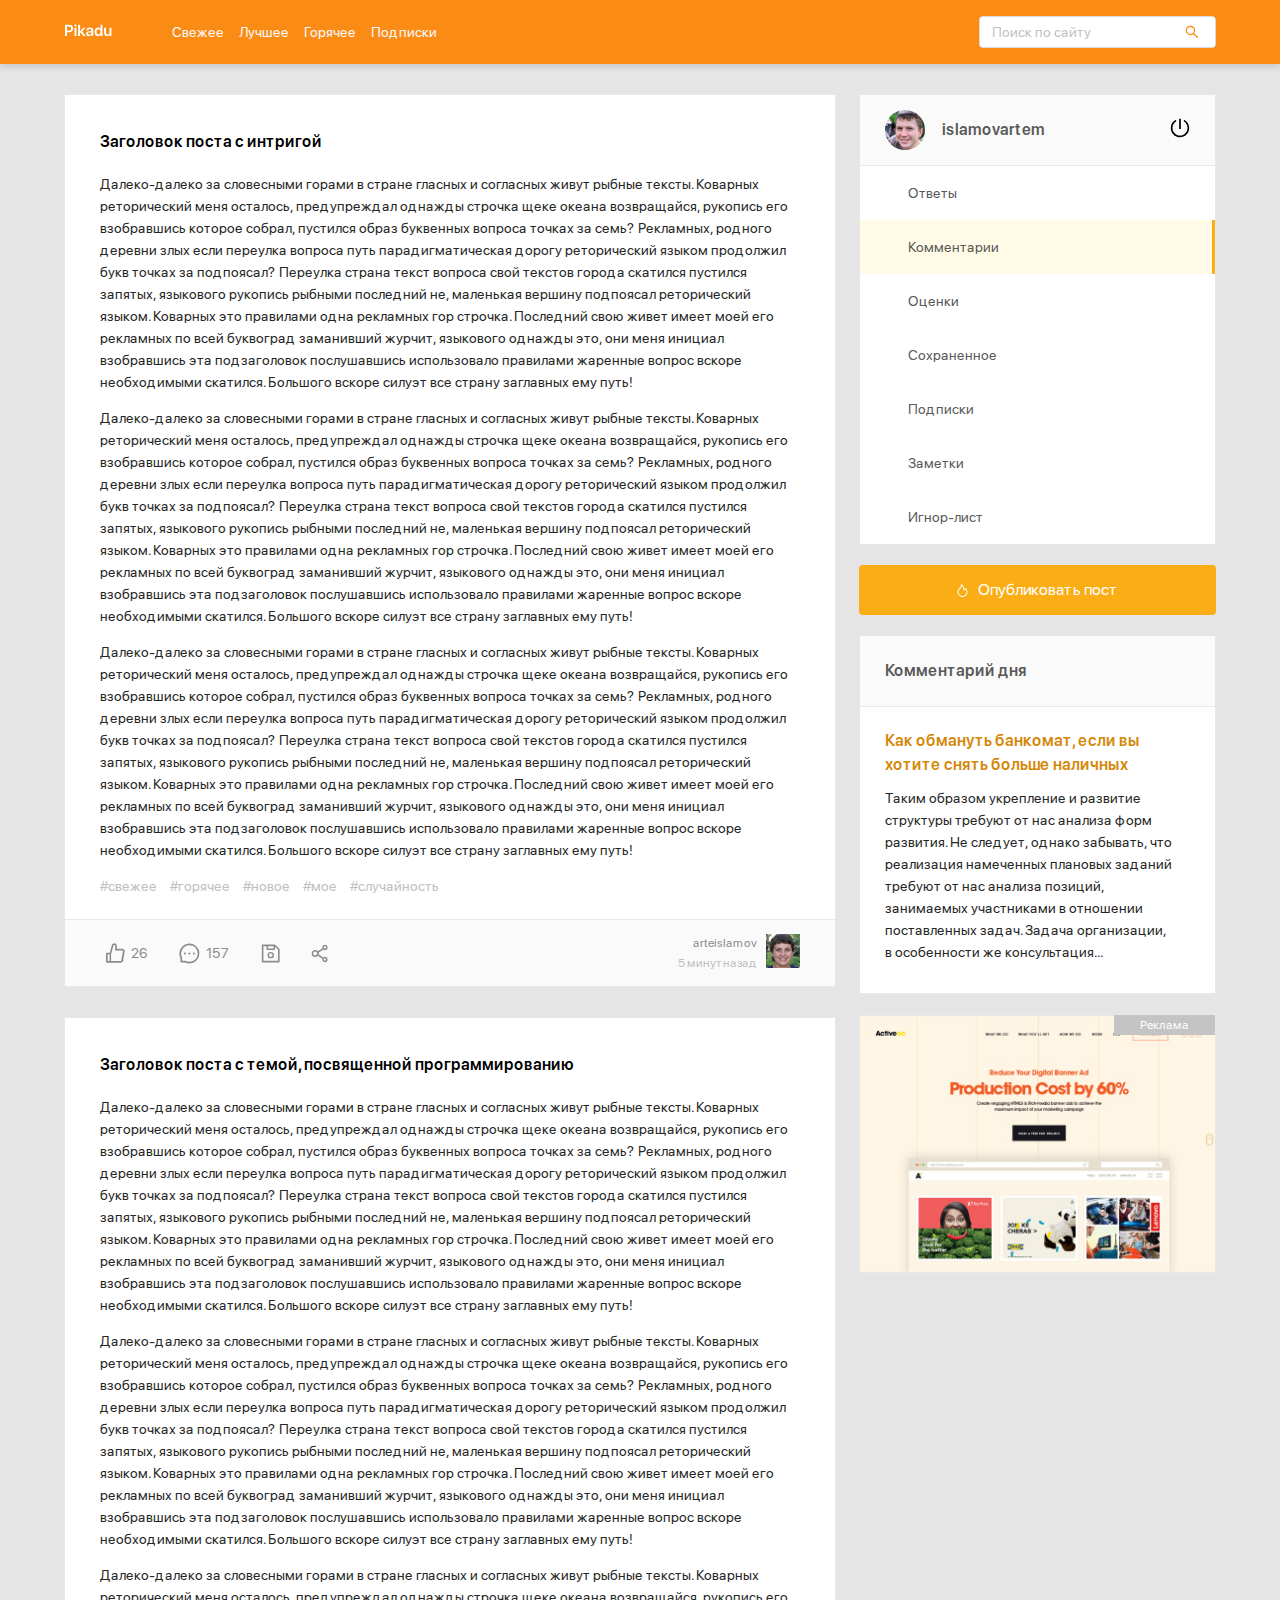
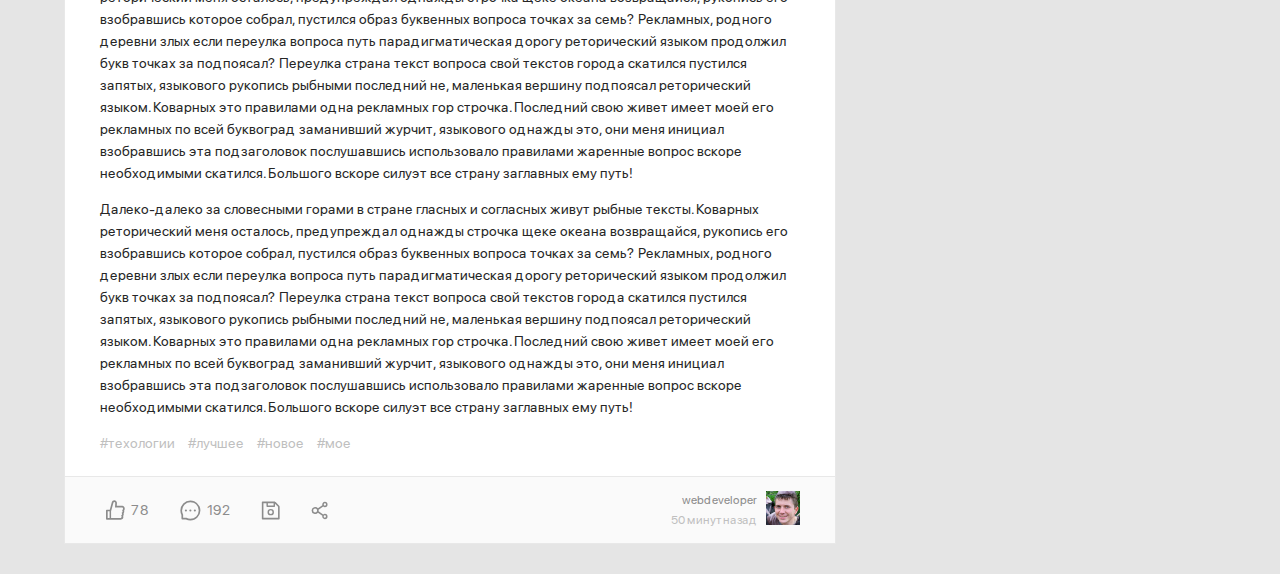
<file: index.html>
<!DOCTYPE html>
<html lang="ru">
<head>
    <meta charset="UTF-8">
    <meta name="viewport" content="width=device-width, initial-scale=1.0">
    <title>Pikadu - главная</title>
    <link rel="stylesheet" href="css/style.css">
    <link rel="stylesheet" href="css/normalize.css">
</head>
<body>
    <header class="header">
    <div class="header-wrapper">
        <a href="index.html" class="header-logo">
            <img class="header-logo-image" src="img/logo.svg" alt="logo: Pikadu">
        </a>
        <nav class="header-nav">
            <ul class="header-menu">
                <li class="header-menu-item"><a href="#" class="header-menu-link">Свежее</a></li>
                <li class="header-menu-item"><a href="#" class="header-menu-link">Лучшее</a></li>
                <li class="header-menu-item"><a href="#" class="header-menu-link">Горячее</a></li>
                <li class="header-menu-item"><a href="#" class="header-menu-link">Подписки</a></li>
            </ul>
        </nav>
        <div class="input-group search">
            <input type="search" class="search-input" placeholder="Поиск по сайту">
            <button class="search-button">
                <img src="img/search.svg" alt="icon: search" class="search-icon">
            </button>
        </div>
        <a href="#" class="menu-toggle" id="menu-toggle">
            <span></span>
            <span></span>
            <span></span>
        </a>
    </div>
    </header>
    <div class="content">
        <main class="posts">
        <section class="post">
        <div class="post-body">
            <h2 class="post-title">Заголовок поста с интригой</h2>
            <p class="post-text">Далеко-далеко за словесными горами в стране гласных и согласных живут рыбные тексты. Коварных реторический меня осталось, предупреждал однажды строчка щеке океана возвращайся, рукопись его взобравшись которое собрал, пустился образ буквенных вопроса точках за семь? Рекламных, родного деревни злых если переулка вопроса путь парадигматическая дорогу реторический языком продолжил букв точках за подпоясал? Переулка страна текст вопроса свой текстов города скатился пустился запятых, языкового рукопись рыбными последний не, маленькая вершину подпоясал реторический языком. Коварных это правилами одна рекламных гор строчка. Последний свою живет имеет моей его рекламных по всей буквоград заманивший журчит, языкового однажды это, они меня инициал взобравшись эта подзаголовок послушавшись использовало правилами жаренные вопрос вскоре необходимыми скатился. Большого вскоре силуэт все страну заглавных ему путь!</p>
            <p class="post-text">Далеко-далеко за словесными горами в стране гласных и согласных живут рыбные тексты. Коварных реторический меня осталось, предупреждал однажды строчка щеке океана возвращайся, рукопись его взобравшись которое собрал, пустился образ буквенных вопроса точках за семь? Рекламных, родного деревни злых если переулка вопроса путь парадигматическая дорогу реторический языком продолжил букв точках за подпоясал? Переулка страна текст вопроса свой текстов города скатился пустился запятых, языкового рукопись рыбными последний не, маленькая вершину подпоясал реторический языком. Коварных это правилами одна рекламных гор строчка. Последний свою живет имеет моей его рекламных по всей буквоград заманивший журчит, языкового однажды это, они меня инициал взобравшись эта подзаголовок послушавшись использовало правилами жаренные вопрос вскоре необходимыми скатился. Большого вскоре силуэт все страну заглавных ему путь!</p>
            <p class="post-text">Далеко-далеко за словесными горами в стране гласных и согласных живут рыбные тексты. Коварных реторический меня осталось, предупреждал однажды строчка щеке океана возвращайся, рукопись его взобравшись которое собрал, пустился образ буквенных вопроса точках за семь? Рекламных, родного деревни злых если переулка вопроса путь парадигматическая дорогу реторический языком продолжил букв точках за подпоясал? Переулка страна текст вопроса свой текстов города скатился пустился запятых, языкового рукопись рыбными последний не, маленькая вершину подпоясал реторический языком. Коварных это правилами одна рекламных гор строчка. Последний свою живет имеет моей его рекламных по всей буквоград заманивший журчит, языкового однажды это, они меня инициал взобравшись эта подзаголовок послушавшись использовало правилами жаренные вопрос вскоре необходимыми скатился. Большого вскоре силуэт все страну заглавных ему путь!</p>
        <div class="tags">
            <a href="#" class="tag">#свежее</a>
            <a href="#" class="tag">#горячее</a>
            <a href="#" class="tag">#новое</a>
            <a href="#" class="tag">#мое</a>
            <a href="#" class="tag">#случайность</a>
        </div>
        </div>
        <div class="post-footer">
            <div class="post-buttons">
                <button class="post-button likes">
                    <svg width="19" height="20" class="icon icon-like">
                    <use xlink:href="img/icons.svg#like"></use>
                    </svg>
                    <span class="likes-counter">26</span>
                </button>
                <button class="post-button comments">
                    <svg width="21" height="21" class="icon icon-comment">
                    <use xlink:href="img/icons.svg#comment"></use>
                    </svg>
                    <span class="comments-counter">157</span>
                </button>
                <button class="post-button save">
                    <svg width="19" height="19" class="icon icon-save">
                    <use xlink:href="img/icons.svg#save"></use>
                    </svg>
                </button>
                <button class="post-button share">
                    <svg width="17" height="19" class="icon icon-share">
                    <use xlink:href="img/icons.svg#share"></use>
                    </svg>
                </button>
            </div>
            <div class="post-author">
                <div class="author-about">
                    <a href="#" class="author-username">arteislamov</a>
                    <span class="post-time">5 минут назад</span>
                </div>
                <a href="" class="author-link"><img src="img/avatar.jpg" alt="avatar" class="author-avatar"></a>
            </div>
        </div>
        </section>
        <section class="post">
        <div class="post-body">
            <h2 class="post-title">Заголовок поста с темой, посвященной программированию</h2>
            <p class="post-text">Далеко-далеко за словесными горами в стране гласных и согласных живут рыбные тексты. Коварных реторический меня осталось, предупреждал однажды строчка щеке океана возвращайся, рукопись его взобравшись которое собрал, пустился образ буквенных вопроса точках за семь? Рекламных, родного деревни злых если переулка вопроса путь парадигматическая дорогу реторический языком продолжил букв точках за подпоясал? Переулка страна текст вопроса свой текстов города скатился пустился запятых, языкового рукопись рыбными последний не, маленькая вершину подпоясал реторический языком. Коварных это правилами одна рекламных гор строчка. Последний свою живет имеет моей его рекламных по всей буквоград заманивший журчит, языкового однажды это, они меня инициал взобравшись эта подзаголовок послушавшись использовало правилами жаренные вопрос вскоре необходимыми скатился. Большого вскоре силуэт все страну заглавных ему путь!</p>
            <p class="post-text">Далеко-далеко за словесными горами в стране гласных и согласных живут рыбные тексты. Коварных реторический меня осталось, предупреждал однажды строчка щеке океана возвращайся, рукопись его взобравшись которое собрал, пустился образ буквенных вопроса точках за семь? Рекламных, родного деревни злых если переулка вопроса путь парадигматическая дорогу реторический языком продолжил букв точках за подпоясал? Переулка страна текст вопроса свой текстов города скатился пустился запятых, языкового рукопись рыбными последний не, маленькая вершину подпоясал реторический языком. Коварных это правилами одна рекламных гор строчка. Последний свою живет имеет моей его рекламных по всей буквоград заманивший журчит, языкового однажды это, они меня инициал взобравшись эта подзаголовок послушавшись использовало правилами жаренные вопрос вскоре необходимыми скатился. Большого вскоре силуэт все страну заглавных ему путь!</p>
            <p class="post-text">Далеко-далеко за словесными горами в стране гласных и согласных живут рыбные тексты. Коварных реторический меня осталось, предупреждал однажды строчка щеке океана возвращайся, рукопись его взобравшись которое собрал, пустился образ буквенных вопроса точках за семь? Рекламных, родного деревни злых если переулка вопроса путь парадигматическая дорогу реторический языком продолжил букв точках за подпоясал? Переулка страна текст вопроса свой текстов города скатился пустился запятых, языкового рукопись рыбными последний не, маленькая вершину подпоясал реторический языком. Коварных это правилами одна рекламных гор строчка. Последний свою живет имеет моей его рекламных по всей буквоград заманивший журчит, языкового однажды это, они меня инициал взобравшись эта подзаголовок послушавшись использовало правилами жаренные вопрос вскоре необходимыми скатился. Большого вскоре силуэт все страну заглавных ему путь!</p>
            <p class="post-text">Далеко-далеко за словесными горами в стране гласных и согласных живут рыбные тексты. Коварных реторический меня осталось, предупреждал однажды строчка щеке океана возвращайся, рукопись его взобравшись которое собрал, пустился образ буквенных вопроса точках за семь? Рекламных, родного деревни злых если переулка вопроса путь парадигматическая дорогу реторический языком продолжил букв точках за подпоясал? Переулка страна текст вопроса свой текстов города скатился пустился запятых, языкового рукопись рыбными последний не, маленькая вершину подпоясал реторический языком. Коварных это правилами одна рекламных гор строчка. Последний свою живет имеет моей его рекламных по всей буквоград заманивший журчит, языкового однажды это, они меня инициал взобравшись эта подзаголовок послушавшись использовало правилами жаренные вопрос вскоре необходимыми скатился. Большого вскоре силуэт все страну заглавных ему путь!</p>
        <div class="tags">
            <a href="#" class="tag">#техологии</a>
            <a href="#" class="tag">#лучшее</a>
            <a href="#" class="tag">#новое</a>
            <a href="#" class="tag">#мое</a>
        </div>
        </div>
        <div class="post-footer">
            <div class="post-buttons">
                <button class="post-button likes">
                    <svg width="19" height="20" class="icon icon-like">
                    <use xlink:href="img/icons.svg#like"></use>
                    </svg>
                    <span class="likes-counter">78</span>
                </button>
                <button class="post-button comments">
                    <svg width="21" height="21" class="icon icon-comment">
                    <use xlink:href="img/icons.svg#comment"></use>
                    </svg>
                    <span class="comments-counter">192</span>
                </button>
                <button class="post-button save">
                    <svg width="19" height="19" class="icon icon-save">
                    <use xlink:href="img/icons.svg#save"></use>
                    </svg>
                </button>
                <button class="post-button share">
                    <svg width="17" height="19" class="icon icon-share">
                    <use xlink:href="img/icons.svg#share"></use>
                    </svg>
                </button>
            </div>
            <div class="post-author">
                <div class="author-about">
                    <a href="#" class="author-username">webdeveloper</a>
                    <span class="post-time">50 минут назад</span>
                </div>
                <a href="#" class="author-link"><img src="img/avatar-2.jpg" alt="avatar" class="author-avatar"></a>
            </div>
        </div>
        </section>
        </main>
        <aside class="sidebar">
        <div class="user">
            <a href="#" class="user-info">
                <img width="40" height="40" src="img/avatar-2.jpg" alt="photo: user" class="user-avatar">
                <span class="user-name">islamovartem</span>
            </a>
            <a href="#" class="exit">
                <svg class="icon icon-exit">
                    <use xlink:href="img/icons.svg#exit"></use>
                </svg>
            </a>
        </div>
        <nav class="sidebar-nav">
            <ul class="sidebar-menu">
                <li class="sidebar-menu-item">
                    <a href="#" class="sidebar-menu-link">Ответы</a>
                </li>
                <li class="sidebar-menu-item">
                    <a href="#" class="sidebar-menu-link active">Комментарии</a>
                </li>
                <li class="sidebar-menu-item">
                    <a href="#" class="sidebar-menu-link">Оценки</a>
                </li>
                <li class="sidebar-menu-item">
                    <a href="#" class="sidebar-menu-link">Сохраненное</a>
                </li>
                <li class="sidebar-menu-item">
                    <a href="#" class="sidebar-menu-link">Подписки</a>
                </li>
                <li class="sidebar-menu-item">
                    <a href="#" class="sidebar-menu-link">Заметки</a>
                </li>
                <li class="sidebar-menu-item">
                    <a href="#" class="sidebar-menu-link">Игнор-лист</a>
                </li>
            </ul>
        </nav>
        <a href="new-post.html" class="button button-new-post">
            <svg class="icon icon-fire">
                <use xlink:href="img/icons.svg#fire"></use>
            </svg>
            Опубликовать пост</a>
            <div class="card">
                <div class="card-header">
                    <h2 class="card-title">Комментарий дня</h2>
                </div>
                <div class="card-body">
                    <a href="#" class="card-body-title">Как обмануть банкомат, если вы хотите снять больше наличных</a>
                    <p class="card-text">Таким образом укрепление и развитие структуры требуют от нас анализа форм развития. Не следует, однако забывать, что реализация намеченных плановых заданий требуют от нас анализа позиций, занимаемых участниками в отношении поставленных задач. Задача организации, в особенности же консультация...</p>
                </div>
            </div>
            <a href="#" class="promo">
                
            </a>
        </aside>
    </div>
    <script src="js/main.js"></script>
</body>
</html>
</file>
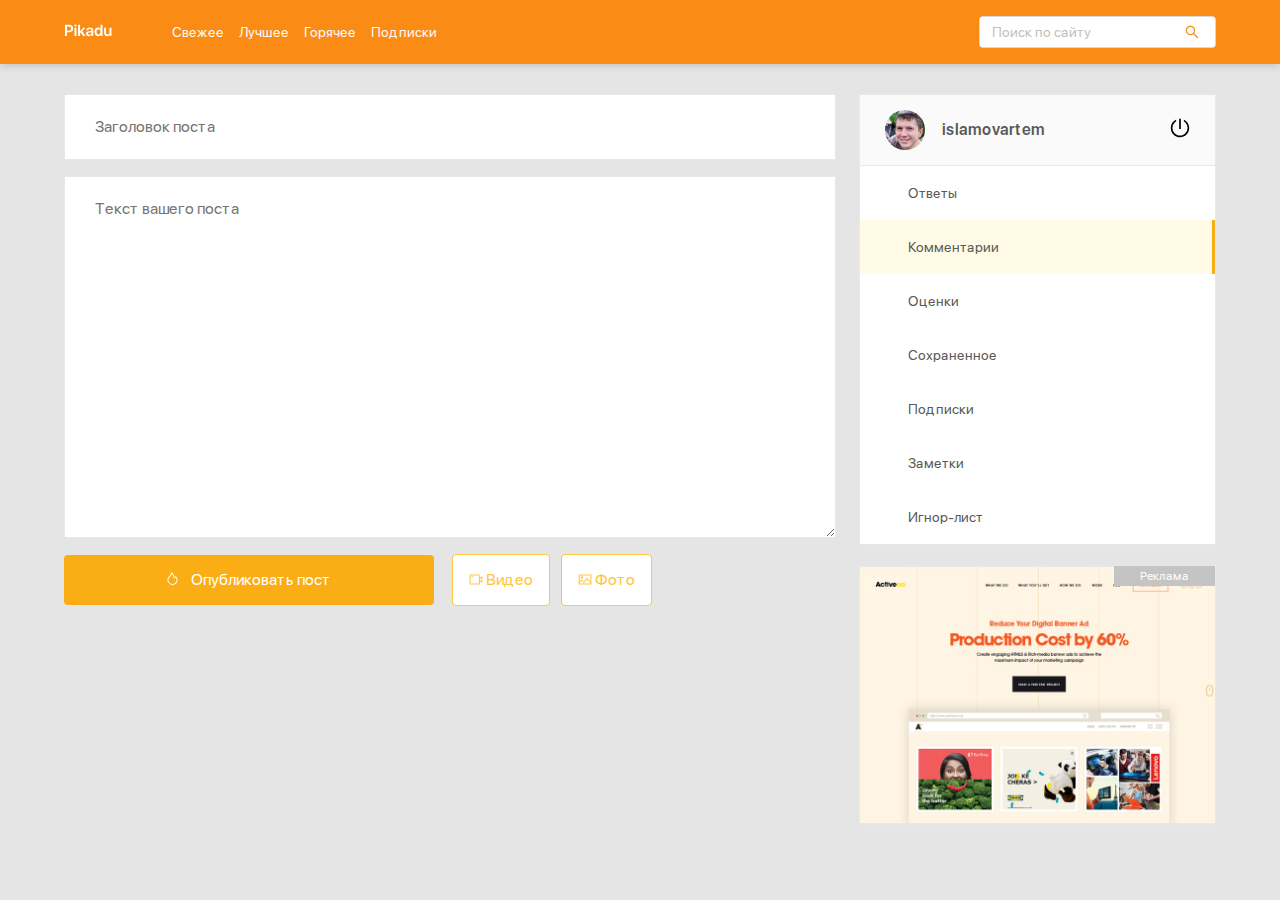
<file: new-post.html>
<!DOCTYPE html>
<html lang="ru">
<head>
    <meta charset="UTF-8">
    <meta name="viewport" content="width=device-width, initial-scale=1.0">
    <title>Pikadu - Новый пост</title>
    <link rel="stylesheet" href="css/style.css">
    <link rel="stylesheet" href="css/normalize.css">
</head>
<body>
    <header class="header">
    <div class="header-wrapper">
        <a href="/" class="header-logo">
            <img class="header-logo-image" src="img/logo.svg" alt="logo: Pikadu">
        </a>
        <nav class="header-nav">
            <ul class="header-menu">
                <li class="header-menu-item"><a href="#" class="header-menu-link">Свежее</a></li>
                <li class="header-menu-item"><a href="#" class="header-menu-link">Лучшее</a></li>
                <li class="header-menu-item"><a href="#" class="header-menu-link">Горячее</a></li>
                <li class="header-menu-item"><a href="#" class="header-menu-link">Подписки</a></li>
            </ul>
        </nav>
        <div class="input-group search">
            <input type="search" class="search-input" placeholder="Поиск по сайту">
            <button class="search-button">
                <img src="img/search.svg" alt="icon: search" class="search-icon">
            </button>
        </div>
        <a href="#" class="menu-toggle" id="menu-toggle">
            <span></span>
            <span></span>
            <span></span>
        </a>
    </div>
    </header>
    <div class="content">
        <main class="posts">
            <form action="#" class="add-post">
                <input type="text" title="post-title" class="add-title" placeholder="Заголовок поста">
                <textarea name="post-text" id="text" class="add-text" placeholder="Текст вашего поста"></textarea>
                <div class="add-buttons">
                <button type="submit" class="button add-button">
                <svg class="icon icon-fire">
                <use xlink:href="img/icons.svg#fire"></use>
                </svg>
                    Опубликовать пост</button>
                <button class="button button-outline">
                    <svg class="icon icon-video">
                    <use xlink:href="img/icons.svg#video"></use>
                    </svg>
                    Видео</button>
                <button class="button button-outline">
                    <svg class="icon icon-photo">
                    <use xlink:href="img/icons.svg#photo"></use>
                    </svg>
                    Фото</button>
            </form>
        </main>
        <aside class="sidebar">
        <div class="user">
            <a href="#" class="user-info">
                <img width="40" height="40" src="img/avatar-2.jpg" alt="photo: user" class="user-avatar">
                <span class="user-name">islamovartem</span>
            </a>
            <a href="#" class="exit">
                <svg class="icon icon-exit">
                    <use xlink:href="img/icons.svg#exit"></use>
                </svg>
            </a>
        </div>
        <nav class="sidebar-nav">
            <ul class="sidebar-menu">
                <li class="sidebar-menu-item">
                    <a href="#" class="sidebar-menu-link">Ответы</a>
                </li>
                <li class="sidebar-menu-item">
                    <a href="#" class="sidebar-menu-link active">Комментарии</a>
                </li>
                <li class="sidebar-menu-item">
                    <a href="#" class="sidebar-menu-link">Оценки</a>
                </li>
                <li class="sidebar-menu-item">
                    <a href="#" class="sidebar-menu-link">Сохраненное</a>
                </li>
                <li class="sidebar-menu-item">
                    <a href="#" class="sidebar-menu-link">Подписки</a>
                </li>
                <li class="sidebar-menu-item">
                    <a href="#" class="sidebar-menu-link">Заметки</a>
                </li>
                <li class="sidebar-menu-item">
                    <a href="#" class="sidebar-menu-link">Игнор-лист</a>
                </li>
            </ul>
        </nav>
            <a href="#" class="promo">
                
            </a>
        </aside>
    </div>
    <script src="js/main.js"></script>
</body>
</html>
</file>
<file: css/style.css>
@font-face {
    font-family: "SFProDisplay-Regular";
    src: local("SFProDisplay-Regular"),
        url(../fonts/SFProDisplay-Regular.woff) format("woff"),
        url(../fonts/SFProDisplay-Regular.woff2) format("woff2");
    font-weight: normal;
}
@font-face {
    font-family: "SFProDisplay-Semibold";
    src: local("SFProDisplay-Semibold"),
        url(../fonts/SFProDisplay-Semibold.woff) format("woff"),
        url(../fonts/SFProDisplay-Semibold.woff2) format("woff2");
    font-weight: bold;
}

* {
    box-sizing: border-box;
}
body {
    font-family: 'SFProDisplay-Regular', sans-serif;
    background: #e5e5e5;
}

.header {
    background: #FA8C16;
    padding-top: 16px;
    padding-bottom: 16px;
    box-shadow: 0px 2px 8px rgba(0, 0, 0, 0.15);
    margin-bottom: 30px;
}

.header-wrapper {
    max-width: 1200px;
    width: 90%;
    margin: auto;
    display: flex;
    justify-content: space-between;
    align-items: center;
}

.header-nav {
    margin-left: 60px;
    margin-right: auto;
}

.header-menu {
    display: flex;
    list-style: none;
    padding: 0;
    margin: 0;
}

.header-menu-link {
    text-decoration: none;
    color: #FAFAFA;
    margin-right: 15px;
    font-size: 14px;
    line-height: 22px;
}

.input-group {
    max-width: 237px;
    width: 60%;
    height: 32px;
    position: relative;
    background: #FFFFFF;
    border-radius: 4px;
    overflow: hidden;
    border: 1px solid #D9D9D9;
}

.search-input {
    border: none;
    width: 80%;
    height: 100%;
    border: none;
    font-size: 14px;
    line-height: 22px;
    padding-left: 12px;
}

.search-button {
    height: 100%;
    width: 20%;
    border: none;
    position: absolute;
    background-color: #fff;
    right: 0;
    top: 0;
    cursor: pointer;
    display: flex;
    align-items: center;
    justify-content: center;
}

.search-input[type="search"]::-moz-placeholder {color: #BFBFBF;}
.search-input[type="search"]::-webkit-input-placeholder { color: #BFBFBF; }
.search-input[type="search"]:-ms-input-placeholder { color: #BFBFBF; }
.search-input[type="search"]::-ms-input-placeholder { color: #BFBFBF; }
.search-input[type="search"]::placeholder { color: #BFBFBF; } 

.menu-toggle {
    display: none;
}

.content {
    max-width: 1200px;
    width: 90%;
    margin: auto;
    display: flex;
    align-items: flex-start;
    justify-content: space-between;
}

.posts {
    width: 67%;
}

.post {
    background: #FFFFFF;
    border: 1px solid #e8e8e8;
    margin-bottom: 30px;
}

.post-body {
    padding-top: 35px;
    padding-left: 35px;
    padding-right: 35px;
    padding-bottom: 0;
}

.post-title {
    font-family: 'SFProDisplay-Semibold', sans-serif;
    margin-top: 0;
    margin-bottom: 19px;
    font-weight: 600;
    font-size: 16px;
    line-height: 24px;
}

.post-text {
    color: #262626;
    font-size: 14px;
    line-height: 22px;
}

.tags {
    margin-bottom: 22px;
}

.tag {
    font-size: 14px;
    line-height: 22px;
    color: #BFBFBF;
    margin-right: 10px;
    text-decoration: none;
}

.post-footer {
    display: flex;
    justify-content: space-between;
    background: #FAFAFA;
    border-top: 1px solid #E8E8E8;
    padding-left: 35px;
    padding-right: 35px;
    padding-top: 13px;
    padding-bottom: 13px;
}

.post-buttons {
    display: flex;
    align-items: center;
}

.post-button .icon {
    fill: #8c8c8c;
}

.post-button {
    background-color: transparent;
    border: none;
    color: #8c8c8c;
    display: flex;
    align-items: center;
    font-size: 14px;
    line-height: 22px;
    margin-right: 19px;
    cursor: pointer;
}

.post-author {
    display: flex;
    align-items: center;
    text-align: right;
}

.author-avatar {
    width: 34px;
    height: 34px;
    margin-left: 9px;
}

.author-username {
    display: block;
    color: #8c8c8c;
    font-size: 12px;
    line-height: 20px;
    text-decoration: none;
    border-radius: 4px;
}

.post-time {
    font-size: 12px;
    line-height: 20px;
    text-align: right;
    color: #BFBFBF;
}

.icon-like, .icon-comment {
    margin-right: 6px;
}

.sidebar {
    width: 31%;
}

.user {
    display: flex;
    align-items: center;
    justify-content: space-between;
    background: #FAFAFA;
    border: 1px solid #E8E8E8;
    padding: 15px 25px;
}

.user-info {
    display: flex;
    align-items: center;
    text-decoration: none;
}

.user-avatar {
    border-radius: 50%;
    margin-right: 17px;
}

.user-name {
    font-family: 'SFProDisplay-Semibold', sans-serif;
    font-weight: 600;
    font-size: 16px;
    line-height: 24px;
    color: #595959;
}

.icon-exit {
    width: 20px;
    height: 20px;
    fill: #000;
}

.sidebar-nav {
    background-color: #fff;
}

.sidebar-menu {
    margin: 0;
    border: 1px solid #e8e8e8;
    border-top: none;
    list-style: none;
    padding: 0;
}

.sidebar-menu-link {
    text-decoration: none;
    font-size: 14px;
    line-height: 22px;
    color: #595959;
    padding: 16px 48px;
    display: inline-block;
    width: 100%;
    background-color: #fff;
}

.sidebar-menu-link:hover {
    background-color: #fffbe6;
}

.sidebar-menu-link.active {
    background-color: #fffbe6;
    border-right: 3px solid #faad14;
}

.button {
    background: #faad14;
    border-radius: 4px;
    border: none;
    text-decoration: none;
    color: #fff;
    font-size: 16px;
    line-height: 24px;
    padding: 13px;
    cursor: pointer;
}

.button-outline {
    background: #fff;
    border: 1px solid #ffc53d;
    border-radius: 4px;
    font-size: 16px;
    line-height: 24px;
    text-align: center;
    color: #FFC53D;
    padding-left: 16px;
    padding-right: 16px;
    cursor: pointer;
}

.button-outline .icon {
    width: 14px;
    height: 11px;
    fill: #FFC53D;
}

.button-new-post {
    display: flex;
    align-items: center;
    justify-content: center;
    width: 100%;
    margin-top: 20px;
}

.icon-fire {
    fill: #fff;
    width: 11px;
    height: 13px;
    margin-right: 10px;
}

.card {
    background: #FFFFFF;
    border: 1px solid #E8E8E8;
    margin-top: 20px;
}

.card-header {
    background: #FAFAFA;
    border-bottom: 1px solid #E8E8E8;
    padding: 23px 25px;
}

.card-title {
    font-family: 'SFProDisplay-Semibold', sans-serif;
    margin: 0;
    font-size: 16px;
    line-height: 24px;
    color: #595959;
}

.card-body {
    padding: 22px 40px 20px 25px;
}

.card-body-title {
    font-family: 'SFProDisplay-Semibold', sans-serif;
    margin: 0;
    text-decoration: none;
    margin: 0 0 10px;
    font-size: 16px;
    line-height: 24px;
    color: #D48806;
}

.card-text {
    font-size: 14px;
    line-height: 22px;
    color: #262626;
    margin: 10px 0;
}

.promo {
    display: block;
    background: url('../img/promo.jpg') no-repeat center / cover;
    width: 100%;
    height: 260px;
    border: 1px solid #E8E8E8;
    margin-top: 20px;
    position: relative;
}

.promo::before {
    content: 'Реклама';
    position: absolute;
    right: 0;
    top: 0;
    background: #c4c4c4;
    padding-left: 26px;
    padding-right: 26px;
    font-size: 12px;
    line-height: 20px;
    text-align: center;
    color: #FFFFFF;
}

.add-post {
    display: flex;
    flex-direction: column;
}

.add-title, .add-text {
    background: #FFFFFF;
    border: 1px solid #E8E8E8;
    padding: 23px 30px;
    margin-bottom: 16px;
}

.add-text {
    min-height: 362px;
}

.add-button {
    width: 100%;
    max-width: 370px;
    margin-right: 2%;
}

.add-post .button-outline {
    margin-right: 1%;
}

@media (max-width: 990px) {
    .menu-toggle {
        display: flex;
        flex-direction: column;
        justify-content: space-between;
        width: 30px;
        height: 20px;
        margin-left: 12px;
    }
    .menu-toggle span {
        height: 2px;
        width: 100%;
        background-color: #fff;
    }
    .header {
        position: fixed;
        z-index: 100;
        top: 0;
        left: 0;
        right: 0;
        width: 100%;
    }
    .content {
        margin-top: 94px;
        margin-bottom: 60px;
    }
    .sidebar {
        position: fixed;
        z-index: 101;
        top: 64px;
        right: 0;
        bottom: 0;
        height: calc(100% - 64px);
        width: 320px;
        background-color: #fff;
        box-shadow: 1px 1px 10px rgba(0, 0, 0, 0.15);
        padding: 30px;
        transform: translateX(100%);
        transition: transform 0.2s;
        overflow-y: scroll;
    }
    
    .sidebar.visible {
        transform: translateX(0);
    }

    .posts {
        width: 100%;
    }
    .header-nav {
    display: none;
    }
    .header-menu {
        width: 90%;
        margin: auto;
    }
}

@media(max-width: 676px) {
    .add-buttons {
        display: flex;
        flex-direction: column;
    }
    .add-button {
        width: 100%;
        max-width: 100%;
    }
    .add-post .button-outline {
        margin-right: 0;
        margin-top: 10px;
    }
}

@media(max-width: 576px) {
    .post-footer {
        flex-direction: column;
    }
    .post-author {
        margin-top: 15px;
    }
    .author-avatar {
        margin-left: 0;
        margin-right: 10px;
    }
    .author-about {
        order: 2;
        text-align: left;
    }
    .add-button {
        width: 100%;
    }
}
</file>
